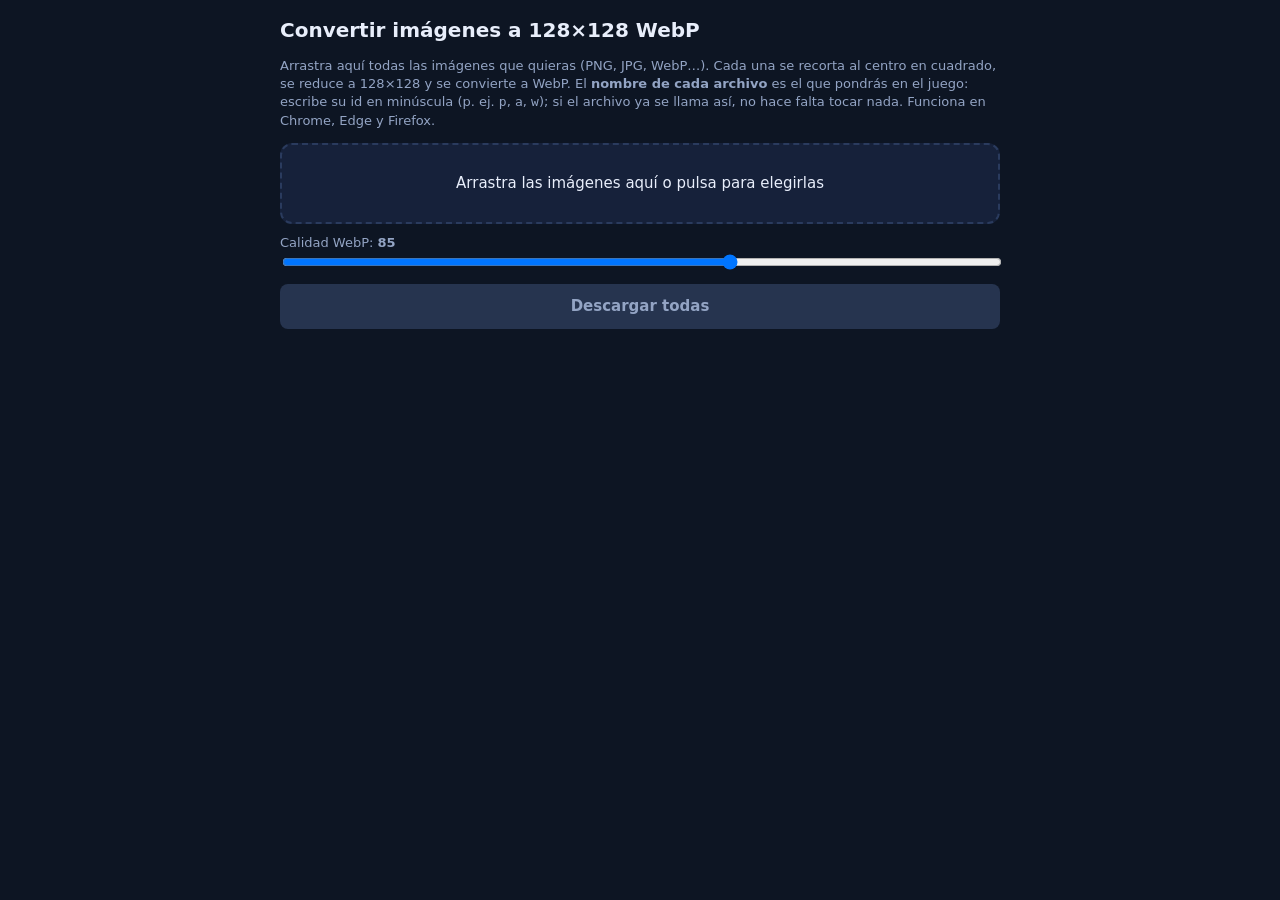
<file: tools/convert.html>
<!DOCTYPE html>
<html lang="es"><head><meta charset="utf-8"><meta name="viewport" content="width=device-width,initial-scale=1">
<title>Convertir imágenes a 128×128 WebP</title>
<style>
body{margin:0;padding:16px;background:#0d1523;color:#e8eefb;font:15px/1.4 system-ui,sans-serif}
main{max-width:720px;margin:0 auto}
h1{font-size:20px;margin:0 0 8px}
p,.st{color:#93a4c4;font-size:13px}
#dz{border:2px dashed #2a3b5e;border-radius:12px;padding:28px;text-align:center;background:#16213a;cursor:pointer}
#dz.on{border-color:#5be3b0}
input[type=text]{width:100%;padding:8px;border-radius:8px;border:1px solid #2a3b5e;background:#0d1523;color:#e8eefb;font:inherit;margin:6px 0 0}
input[type=range]{width:100%}
button{width:100%;background:#5be3b0;color:#06231a;border:0;border-radius:8px;padding:12px;font:inherit;font-weight:600;cursor:pointer;margin-top:8px}
button.s{background:#26344f;color:#e8eefb;padding:8px;margin-top:6px}
button:disabled{background:#26344f;color:#93a4c4;cursor:default}
.g{display:grid;grid-template-columns:repeat(auto-fill,minmax(150px,1fr));gap:10px;margin-top:12px}
.g div{background:#16213a;border:1px solid #2a3b5e;border-radius:10px;padding:8px;text-align:center}
.g canvas{width:128px;height:128px;border-radius:8px;background:#0d1523;display:block;margin:0 auto}
</style></head><body><main>
<h1>Convertir imágenes a 128×128 WebP</h1>
<p>Arrastra aquí todas las imágenes que quieras (PNG, JPG, WebP…). Cada una se recorta al centro en cuadrado, se reduce a 128×128 y se convierte a WebP. El <b>nombre de cada archivo</b> es el que pondrás en el juego: escribe su id en minúscula (p. ej. <code>p</code>, <code>a</code>, <code>w</code>); si el archivo ya se llama así, no hace falta tocar nada. Funciona en Chrome, Edge y Firefox.</p>
<div id="dz">Arrastra las imágenes aquí o pulsa para elegirlas</div>
<input id="f" type="file" accept="image/*" multiple hidden>
<div class="st" style="margin-top:10px">Calidad WebP: <b id="qv">85</b></div>
<input id="q" type="range" min="60" max="100" value="85">
<div id="info" class="st"></div>
<button id="all" disabled>Descargar todas</button>
<div class="g" id="g"></div>
</main>
<script>
const $=s=>document.querySelector(s);let items=[];
function stem(n){return n.replace(/\.[^.]+$/,'').trim().toLowerCase().replace(/[^a-z0-9_-]/g,'')}
function load(files){const fs=[...files].filter(f=>f.type.startsWith('image/')).sort((a,b)=>a.name.localeCompare(b.name,undefined,{numeric:true}));
Promise.all(fs.map(f=>new Promise(ok=>{const im=new Image();im.onload=()=>ok({f,im});im.onerror=()=>ok(null);im.src=URL.createObjectURL(f)}))).then(a=>{items=a.filter(Boolean);show()})}
function show(){const g=$('#g');g.innerHTML='';
items.forEach((it,i)=>{const d=document.createElement('div'),c=document.createElement('canvas');c.width=c.height=128;
const x=c.getContext('2d'),im=it.im,s=Math.min(im.naturalWidth,im.naturalHeight);x.imageSmoothingQuality='high';x.drawImage(im,(im.naturalWidth-s)/2,(im.naturalHeight-s)/2,s,s,0,0,128,128);it.c=c;
const t=document.createElement('input');t.type='text';t.value=stem(it.f.name);t.oninput=()=>{it.id=t.value.trim().toLowerCase().replace(/[^a-z0-9_-]/g,'')};it.id=t.value;
const b=document.createElement('button');b.className='s';b.textContent='Descargar';b.onclick=()=>dl(it);
d.append(c,t,b);g.append(d)});
$('#all').disabled=!items.length;$('#info').textContent=items.length?items.length+' imagen'+(items.length>1?'es':'')+' lista'+(items.length>1?'s':'')+'. Comprueba los nombres y descarga.':''}
function dl(it){return new Promise(ok=>{if(!it.id){$('#info').textContent='Falta el nombre de alguna imagen.';return ok()}
it.c.toBlob(b=>{if(!b||b.type!=='image/webp'){$('#info').textContent='Este navegador no exporta WebP; usa Chrome, Edge o Firefox.';return ok()}
const a=document.createElement('a');a.href=URL.createObjectURL(b);a.download=it.id+'.webp';a.click();ok()},'image/webp',$('#q').value/100)})}
$('#all').onclick=async()=>{for(const it of items){await dl(it);await new Promise(r=>setTimeout(r,350))}};
const dz=$('#dz'),f=$('#f');dz.onclick=()=>f.click();f.onchange=()=>load(f.files);
dz.ondragover=e=>{e.preventDefault();dz.classList.add('on')};dz.ondragleave=()=>dz.classList.remove('on');
dz.ondrop=e=>{e.preventDefault();dz.classList.remove('on');load(e.dataTransfer.files)};
$('#q').oninput=e=>{$('#qv').textContent=e.target.value;if(items.length)show()};
</script></body></html>
</file>
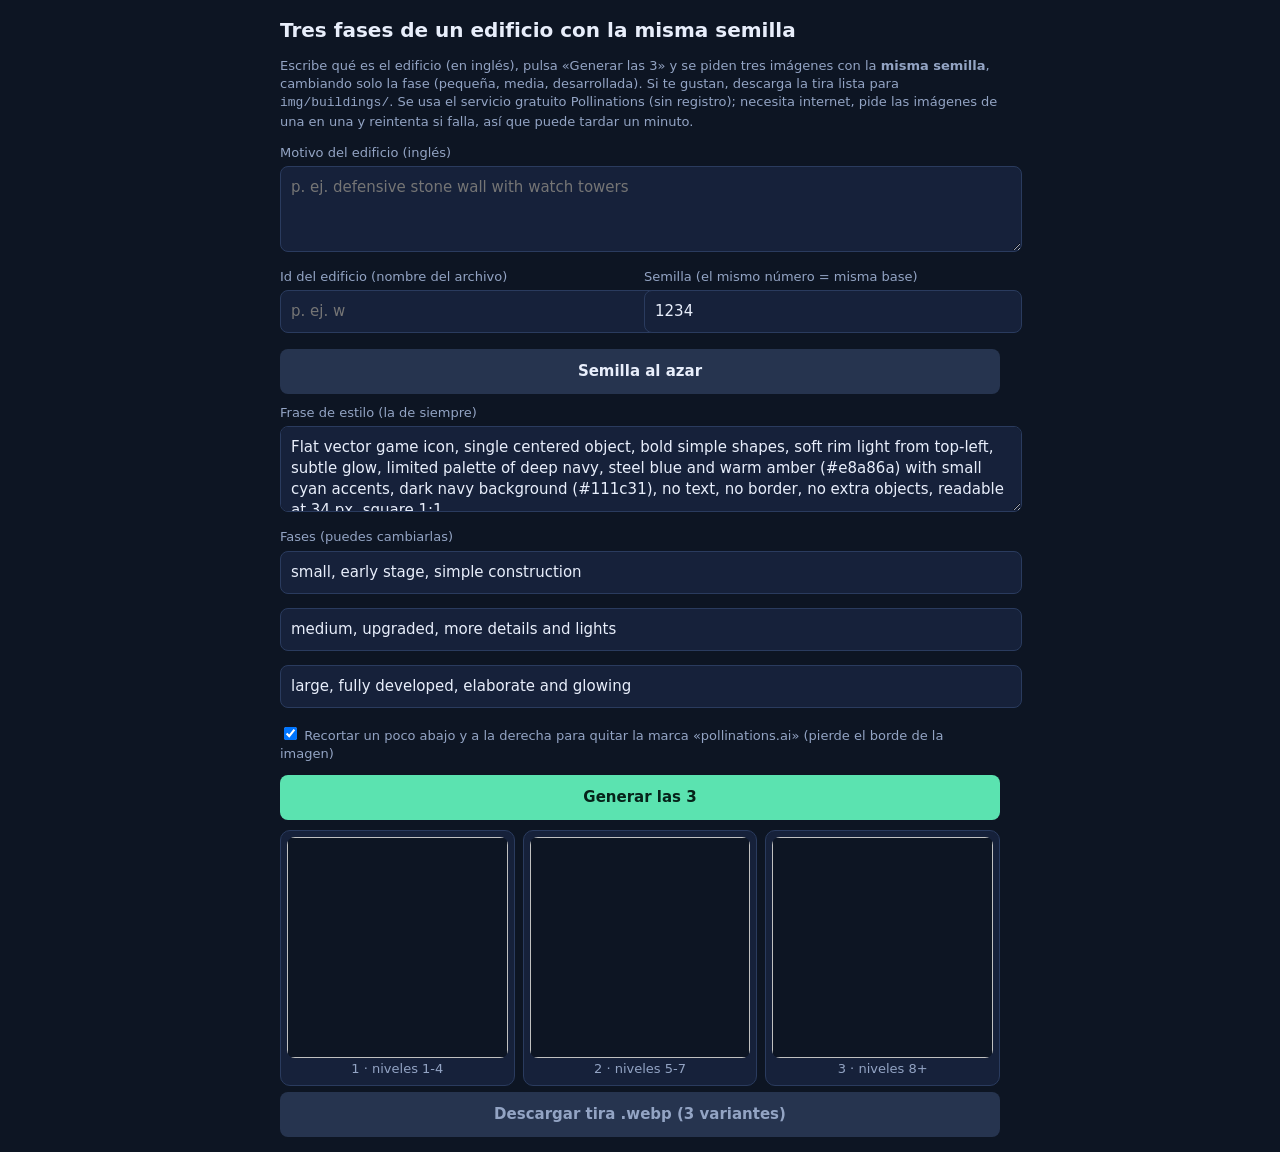
<file: tools/pollinations.html>
<!DOCTYPE html>
<html lang="es"><head><meta charset="utf-8"><meta name="viewport" content="width=device-width,initial-scale=1">
<title>Tres fases de un edificio con la misma semilla</title>
<style>
body{margin:0;padding:16px;background:#0d1523;color:#e8eefb;font:15px/1.4 system-ui,sans-serif}
main{max-width:720px;margin:0 auto}
h1{font-size:20px;margin:0 0 8px}
p,.st{color:#93a4c4;font-size:13px}
textarea,input[type=text],input[type=number]{width:100%;padding:10px;border-radius:8px;border:1px solid #2a3b5e;background:#16213a;color:#e8eefb;font:inherit;margin:4px 0 10px}
textarea{min-height:64px}
.row{display:flex;gap:8px}.row>*{flex:1}
button{width:100%;background:#5be3b0;color:#06231a;border:0;border-radius:8px;padding:12px;font:inherit;font-weight:600;cursor:pointer;margin-top:6px}
button.s{background:#26344f;color:#e8eefb}
button:disabled{background:#26344f;color:#93a4c4;cursor:default}
.g{display:grid;grid-template-columns:repeat(3,1fr);gap:8px;margin-top:10px}
.g div{background:#16213a;border:1px solid #2a3b5e;border-radius:10px;padding:6px;text-align:center}
.g img{width:100%;aspect-ratio:1;border-radius:8px;background:#0d1523;display:block}
canvas{display:none}
</style></head><body><main>
<h1>Tres fases de un edificio con la misma semilla</h1>
<p>Escribe qué es el edificio (en inglés), pulsa «Generar las 3» y se piden tres imágenes con la <b>misma semilla</b>, cambiando solo la fase (pequeña, media, desarrollada). Si te gustan, descarga la tira lista para <code>img/buildings/</code>. Se usa el servicio gratuito Pollinations (sin registro); necesita internet, pide las imágenes de una en una y reintenta si falla, así que puede tardar un minuto.</p>
<div class="st">Motivo del edificio (inglés)</div>
<textarea id="m" placeholder="p. ej. defensive stone wall with watch towers"></textarea>
<div class="row"><div><div class="st">Id del edificio (nombre del archivo)</div><input id="id" type="text" maxlength="2" placeholder="p. ej. w"></div>
<div><div class="st">Semilla (el mismo número = misma base)</div><input id="seed" type="number" value="1234"></div></div>
<button class="s" id="rnd">Semilla al azar</button>
<div class="st" style="margin-top:10px">Frase de estilo (la de siempre)</div>
<textarea id="st">Flat vector game icon, single centered object, bold simple shapes, soft rim light from top-left, subtle glow, limited palette of deep navy, steel blue and warm amber (#e8a86a) with small cyan accents, dark navy background (#111c31), no text, no border, no extra objects, readable at 34 px, square 1:1</textarea>
<div class="st">Fases (puedes cambiarlas)</div>
<input id="p1" type="text" value="small, early stage, simple construction">
<input id="p2" type="text" value="medium, upgraded, more details and lights">
<input id="p3" type="text" value="large, fully developed, elaborate and glowing">
<label class="st" style="display:block;margin:6px 0"><input id="cr" type="checkbox" checked> Recortar un poco abajo y a la derecha para quitar la marca «pollinations.ai» (pierde el borde de la imagen)</label>
<button id="go">Generar las 3</button>
<div id="info" class="st"></div>
<div class="g"><div><img id="i1" alt=""><span class="st">1 · niveles 1-4</span></div><div><img id="i2" alt=""><span class="st">2 · niveles 5-7</span></div><div><img id="i3" alt=""><span class="st">3 · niveles 8+</span></div></div>
<button id="dl" disabled>Descargar tira .webp (3 variantes)</button>
<canvas id="cv" width="384" height="128"></canvas>
</main>
<script>
const $=s=>document.querySelector(s),blobs=[null,null,null];
$('#rnd').onclick=()=>{$('#seed').value=Math.floor(Math.random()*1e6)};
function url(i){const pr=[$('#p'+i).value,$('#m').value,$('#st').value].filter(Boolean).join(', ');return 'https://image.pollinations.ai/prompt/'+encodeURIComponent(pr)+'?model=flux&width=512&height=512&nologo=true&seed='+(+$('#seed').value||0)}
const wait=ms=>new Promise(r=>setTimeout(r,ms));
async function one(i){const im=$('#i'+i);blobs[i-1]=null;im.removeAttribute('src');
for(let t=1;t<=4;t++){$('#info').textContent='Imagen '+i+' de 3, intento '+t+' de 4… (una a una, el servicio gratuito no admite varias a la vez)';
try{const r=await fetch(url(i));if(!r.ok)throw 0;const b=await r.blob();const o=await createImageBitmap(b);blobs[i-1]=o;im.src=URL.createObjectURL(b);return true}
catch(e){await wait(6000)}}
im.src=url(i);return false}
$('#go').onclick=async()=>{if(!$('#m').value.trim()){$('#info').textContent='Escribe primero el motivo del edificio.';return}
$('#go').disabled=true;$('#dl').disabled=true;$('#info').textContent='Generando… (puede tardar un poco)';
const ok=[];for(const i of [1,2,3]){ok.push(await one(i));await wait(2000)}$('#go').disabled=false;
if(ok.every(Boolean)){$('#dl').disabled=false;$('#info').textContent='Listo. Si no te convencen, cambia la semilla y vuelve a generar.'}
else $('#info').textContent='Las imágenes se muestran, pero el navegador no deja montar la tira desde aquí: pulsa con el botón derecho (o mantén pulsado en el móvil) sobre cada una → Guardar imagen como 1.png, 2.png y 3.png, y móntalas con strips.html.'};
$('#dl').onclick=()=>{const cv=$('#cv'),cx=cv.getContext('2d');cx.clearRect(0,0,384,128);cx.imageSmoothingQuality='high';
blobs.forEach((b,i)=>{const m=Math.min(b.width,b.height),s=$('#cr').checked?m*.88:m,sx=$('#cr').checked?(b.width-m)/2:(b.width-s)/2,sy=$('#cr').checked?(b.height-m)/2:(b.height-s)/2;cx.drawImage(b,sx,sy,s,s,i*128,0,128,128)});
const id=($('#id').value||'edificio').trim().toLowerCase();
cv.toBlob(b=>{if(!b||b.type!=='image/webp'){$('#info').textContent='Este navegador no exporta WebP; usa Chrome, Edge o Firefox.';return}const a=document.createElement('a');a.href=URL.createObjectURL(b);a.download=id+'.webp';a.click()},'image/webp',.85)};
</script></body></html>
</file>
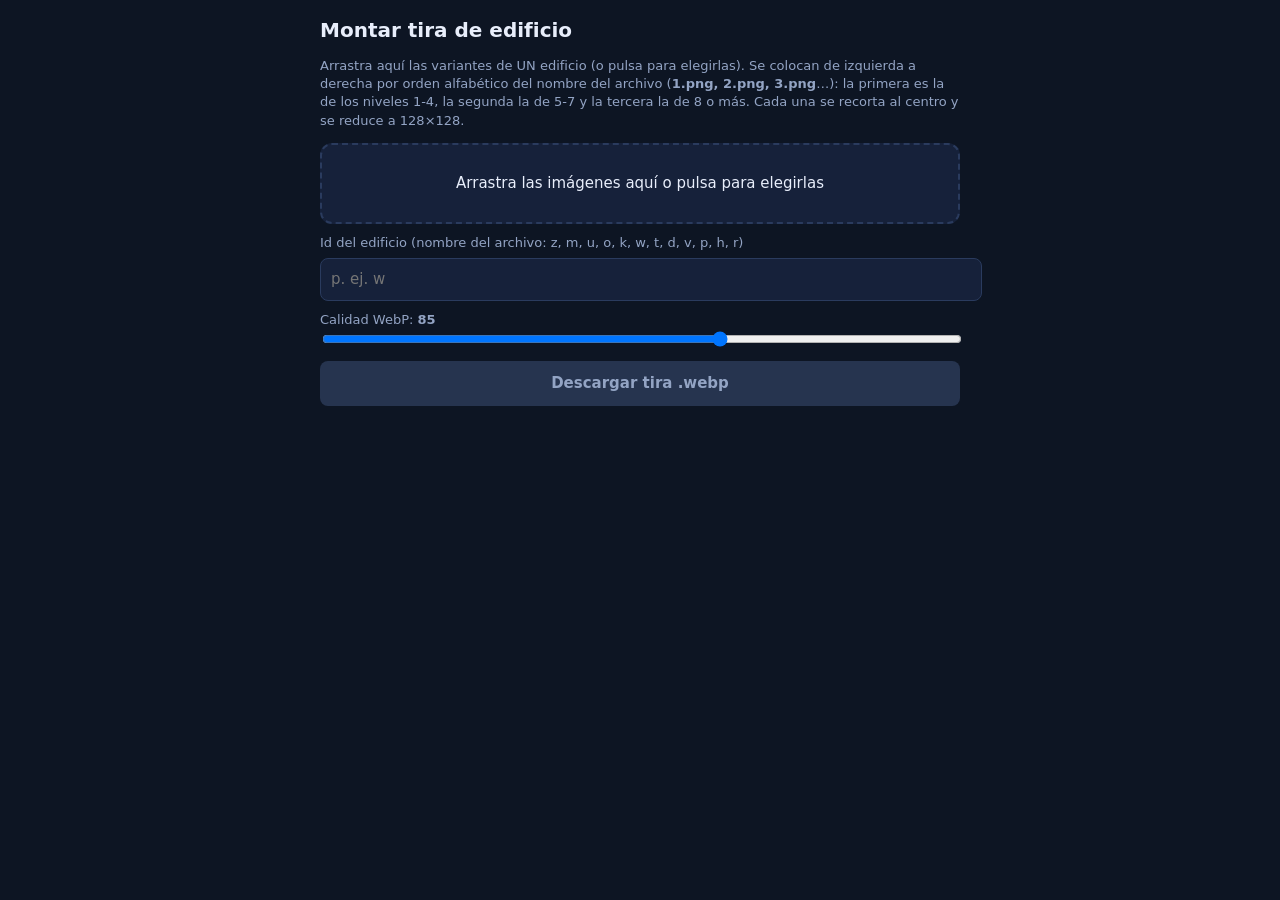
<file: tools/strips.html>
<!DOCTYPE html>
<html lang="es"><head><meta charset="utf-8"><meta name="viewport" content="width=device-width,initial-scale=1">
<title>Montar tira de edificio</title>
<style>
body{margin:0;padding:16px;background:#0d1523;color:#e8eefb;font:15px/1.4 system-ui,sans-serif}
main{max-width:640px;margin:0 auto}
h1{font-size:20px;margin:0 0 8px}
p,.st{color:#93a4c4;font-size:13px}
#dz{border:2px dashed #2a3b5e;border-radius:12px;padding:28px;text-align:center;background:#16213a;cursor:pointer}
#dz.on{border-color:#5be3b0}
input[type=text]{width:100%;padding:10px;border-radius:8px;border:1px solid #2a3b5e;background:#16213a;color:#e8eefb;font:inherit;margin:6px 0 10px}
button{width:100%;background:#5be3b0;color:#06231a;border:0;border-radius:8px;padding:12px;font:inherit;font-weight:600;cursor:pointer;margin-top:8px}
button:disabled{background:#26344f;color:#93a4c4;cursor:default}
canvas{max-width:100%;border:1px solid #2a3b5e;border-radius:8px;background:#0d1523;margin-top:10px}
</style></head><body><main>
<h1>Montar tira de edificio</h1>
<p>Arrastra aquí las variantes de UN edificio (o pulsa para elegirlas). Se colocan de izquierda a derecha por orden alfabético del nombre del archivo (<b>1.png, 2.png, 3.png</b>…): la primera es la de los niveles 1-4, la segunda la de 5-7 y la tercera la de 8 o más. Cada una se recorta al centro y se reduce a 128×128.</p>
<div id="dz">Arrastra las imágenes aquí o pulsa para elegirlas</div>
<input id="f" type="file" accept="image/*" multiple hidden>
<div class="st" style="margin-top:10px">Id del edificio (nombre del archivo: z, m, u, o, k, w, t, d, v, p, h, r)</div>
<input id="id" type="text" placeholder="p. ej. w" maxlength="2">
<div class="st">Calidad WebP: <b id="qv">85</b></div>
<input id="q" type="range" min="60" max="100" value="85" style="width:100%">
<div id="info" class="st"></div>
<canvas id="cv" width="128" height="128" hidden></canvas>
<button id="dl" disabled>Descargar tira .webp</button>
</main>
<script>
const $=s=>document.querySelector(s),cv=$('#cv'),cx=cv.getContext('2d');let imgs=[];
function load(files){const fs=[...files].filter(f=>f.type.startsWith('image/')).sort((a,b)=>a.name.localeCompare(b.name,undefined,{numeric:true}));
Promise.all(fs.map(f=>new Promise((ok,ko)=>{const im=new Image();im.onload=()=>ok(im);im.onerror=ko;im.src=URL.createObjectURL(f)}))).then(a=>{imgs=a;draw()}).catch(()=>{$('#info').textContent='No se ha podido leer alguna imagen.'})}
function draw(){const n=imgs.length;if(!n){cv.hidden=true;$('#dl').disabled=true;return}
cv.width=128*n;cv.height=128;cx.clearRect(0,0,cv.width,cv.height);cx.imageSmoothingQuality='high';
imgs.forEach((im,i)=>{const s=Math.min(im.naturalWidth,im.naturalHeight),sx=(im.naturalWidth-s)/2,sy=(im.naturalHeight-s)/2;cx.drawImage(im,sx,sy,s,s,i*128,0,128,128)});
cv.hidden=false;$('#dl').disabled=false;$('#info').textContent=n+' variante'+(n>1?'s':'')+' → '+cv.width+'×128'}
const dz=$('#dz'),f=$('#f');dz.onclick=()=>f.click();f.onchange=()=>load(f.files);
dz.ondragover=e=>{e.preventDefault();dz.classList.add('on')};dz.ondragleave=()=>dz.classList.remove('on');
dz.ondrop=e=>{e.preventDefault();dz.classList.remove('on');load(e.dataTransfer.files)};
$('#q').oninput=e=>{$('#qv').textContent=e.target.value};
$('#dl').onclick=()=>{const id=($('#id').value||'edificio').trim().toLowerCase();cv.toBlob(b=>{if(!b||b.type!=='image/webp'){$('#info').textContent='Este navegador no exporta WebP; usa Chrome, Edge o Firefox.';return}const a=document.createElement('a');a.href=URL.createObjectURL(b);a.download=id+'.webp';a.click()},'image/webp',$('#q').value/100)};
</script></body></html>
</file>
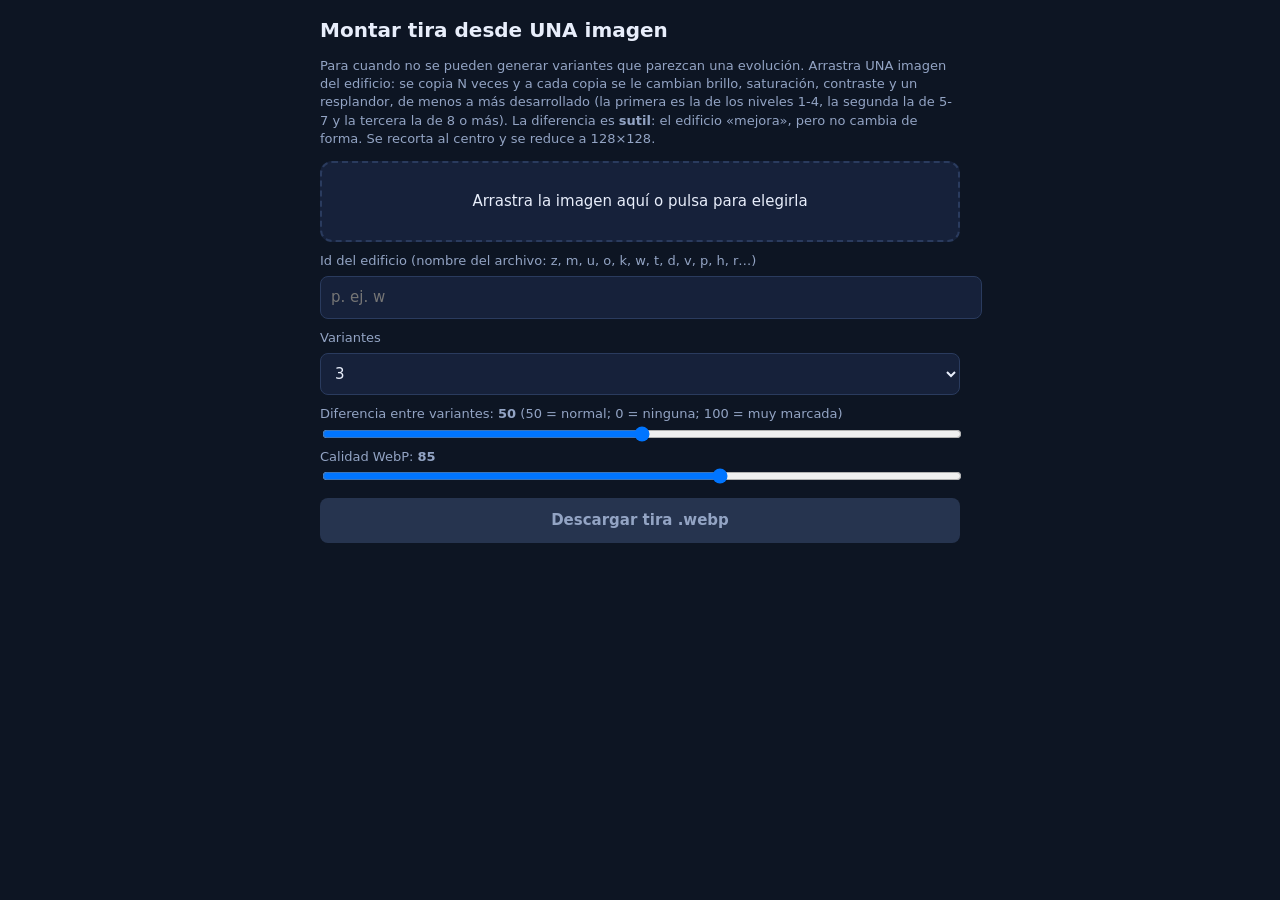
<file: tools/strips2.html>
<!DOCTYPE html>
<html lang="es"><head><meta charset="utf-8"><meta name="viewport" content="width=device-width,initial-scale=1">
<title>Montar tira de edificio desde UNA imagen</title>
<style>
body{margin:0;padding:16px;background:#0d1523;color:#e8eefb;font:15px/1.4 system-ui,sans-serif}
main{max-width:640px;margin:0 auto}
h1{font-size:20px;margin:0 0 8px}
p,.st{color:#93a4c4;font-size:13px}
#dz{border:2px dashed #2a3b5e;border-radius:12px;padding:28px;text-align:center;background:#16213a;cursor:pointer}
#dz.on{border-color:#5be3b0}
input[type=text],select{width:100%;padding:10px;border-radius:8px;border:1px solid #2a3b5e;background:#16213a;color:#e8eefb;font:inherit;margin:6px 0 10px}
input[type=range]{width:100%}
button{width:100%;background:#5be3b0;color:#06231a;border:0;border-radius:8px;padding:12px;font:inherit;font-weight:600;cursor:pointer;margin-top:8px}
button:disabled{background:#26344f;color:#93a4c4;cursor:default}
canvas{max-width:100%;border:1px solid #2a3b5e;border-radius:8px;background:#0d1523;margin-top:10px}
</style></head><body><main>
<h1>Montar tira desde UNA imagen</h1>
<p>Para cuando no se pueden generar variantes que parezcan una evolución. Arrastra UNA imagen del edificio: se copia N veces y a cada copia se le cambian brillo, saturación, contraste y un resplandor, de menos a más desarrollado (la primera es la de los niveles 1-4, la segunda la de 5-7 y la tercera la de 8 o más). La diferencia es <b>sutil</b>: el edificio «mejora», pero no cambia de forma. Se recorta al centro y se reduce a 128×128.</p>
<div id="dz">Arrastra la imagen aquí o pulsa para elegirla</div>
<input id="f" type="file" accept="image/*" hidden>
<div class="st" style="margin-top:10px">Id del edificio (nombre del archivo: z, m, u, o, k, w, t, d, v, p, h, r…)</div>
<input id="id" type="text" placeholder="p. ej. w" maxlength="2">
<div class="st">Variantes</div>
<select id="n"><option>3</option><option>2</option><option>4</option><option>5</option></select>
<div class="st">Diferencia entre variantes: <b id="sv">50</b> (50 = normal; 0 = ninguna; 100 = muy marcada)</div>
<input id="s" type="range" min="0" max="100" value="50">
<div class="st">Calidad WebP: <b id="qv">85</b></div>
<input id="q" type="range" min="60" max="100" value="85">
<div id="info" class="st"></div>
<canvas id="cv" width="384" height="128" hidden></canvas>
<button id="dl" disabled>Descargar tira .webp</button>
</main>
<script>
const $=s=>document.querySelector(s),cv=$('#cv'),cx=cv.getContext('2d');let img=null;
function load(file){if(!file||!file.type.startsWith('image/'))return;const im=new Image();im.onload=()=>{img=im;draw()};im.onerror=()=>{$('#info').textContent='No se ha podido leer la imagen.'};im.src=URL.createObjectURL(file)}
function draw(){if(!img)return;if(!('filter' in cx)){$('#info').textContent='Este navegador no admite filtros de canvas; usa Chrome, Edge o Firefox.';return}
const n=+$('#n').value,k=$('#s').value/50,sz=Math.min(img.naturalWidth,img.naturalHeight),sx=(img.naturalWidth-sz)/2,sy=(img.naturalHeight-sz)/2;
cv.width=128*n;cv.height=128;cx.clearRect(0,0,cv.width,cv.height);cx.imageSmoothingQuality='high';
const o=document.createElement('canvas');o.width=o.height=128;const ox=o.getContext('2d');ox.imageSmoothingQuality='high';
for(let i=0;i<n;i++){const t=n>1?i/(n-1):.5,d=t-.5;ox.clearRect(0,0,128,128);ox.globalCompositeOperation='source-over';ox.globalAlpha=1;
ox.filter=`brightness(${(1+d*.4*k).toFixed(3)}) saturate(${(1+d*.8*k).toFixed(3)}) contrast(${(1+d*.2*k).toFixed(3)})`;ox.drawImage(img,sx,sy,sz,sz,0,0,128,128);
const g=t*.5*k;if(g>0){ox.filter='blur(6px) brightness(1.3)';ox.globalCompositeOperation='screen';ox.globalAlpha=Math.min(1,g);ox.drawImage(img,sx,sy,sz,sz,0,0,128,128)}
ox.filter='none';ox.globalAlpha=1;ox.globalCompositeOperation='source-over';cx.drawImage(o,i*128,0)}
cv.hidden=false;$('#dl').disabled=false;$('#info').textContent=n+' variante'+(n>1?'s':'')+' → '+cv.width+'×128'}
const dz=$('#dz'),f=$('#f');dz.onclick=()=>f.click();f.onchange=()=>load(f.files[0]);
dz.ondragover=e=>{e.preventDefault();dz.classList.add('on')};dz.ondragleave=()=>dz.classList.remove('on');
dz.ondrop=e=>{e.preventDefault();dz.classList.remove('on');load(e.dataTransfer.files[0])};
$('#n').onchange=draw;$('#s').oninput=e=>{$('#sv').textContent=e.target.value;draw()};$('#q').oninput=e=>{$('#qv').textContent=e.target.value};
$('#dl').onclick=()=>{const id=($('#id').value||'edificio').trim().toLowerCase();cv.toBlob(b=>{if(!b||b.type!=='image/webp'){$('#info').textContent='Este navegador no exporta WebP; usa Chrome, Edge o Firefox.';return}const a=document.createElement('a');a.href=URL.createObjectURL(b);a.download=id+'.webp';a.click()},'image/webp',$('#q').value/100)};
</script></body></html>
</file>
